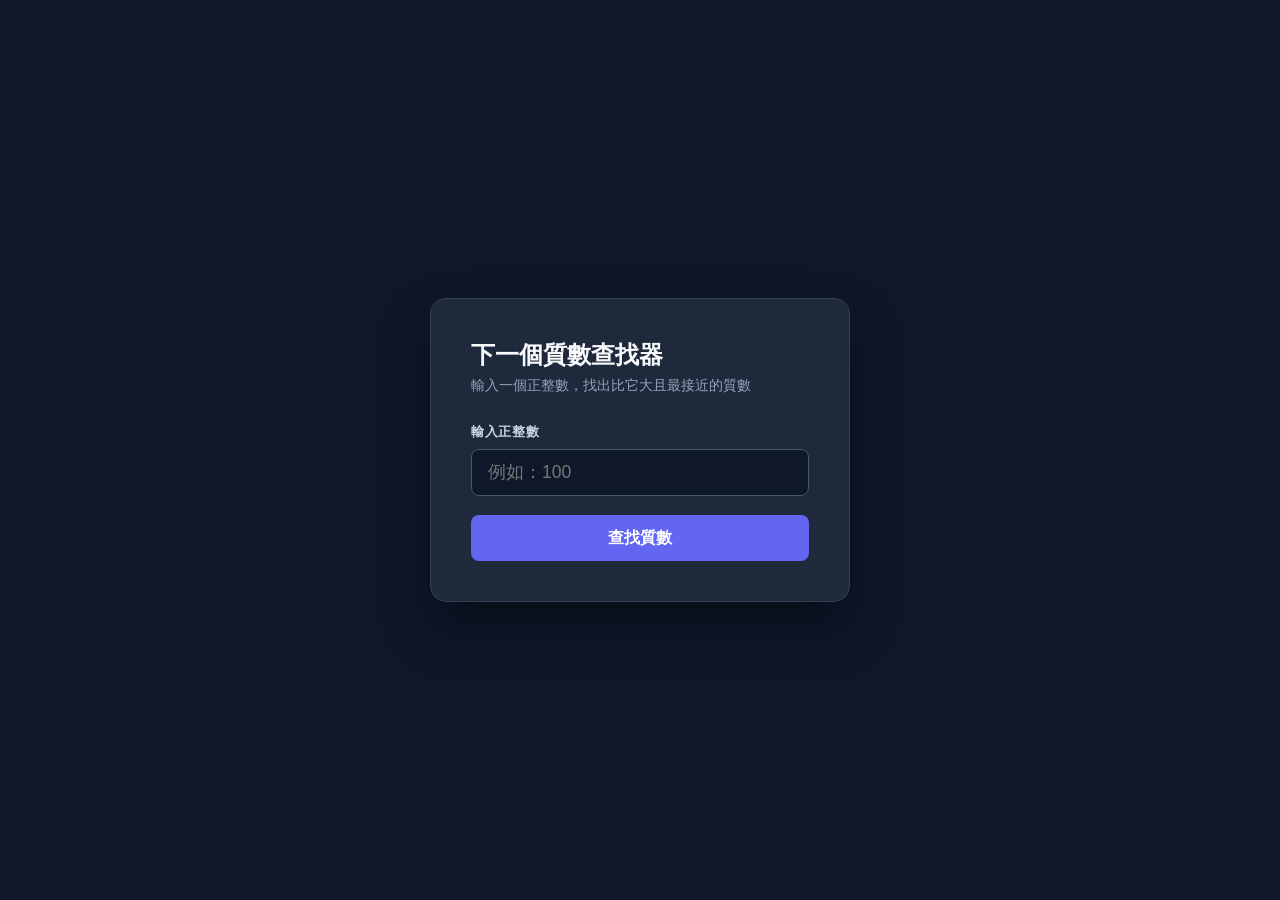
<file: Web-App/test/index.html>
<!DOCTYPE html>
<html lang="zh-TW">
<head>
  <meta charset="UTF-8" />
  <meta name="viewport" content="width=device-width, initial-scale=1.0" />
  <title>下一個質數查找器</title>
  <style>
    * { box-sizing: border-box; margin: 0; padding: 0; }

    body {
      font-family: 'Segoe UI', system-ui, sans-serif;
      background: #0f172a;
      color: #e2e8f0;
      min-height: 100vh;
      display: flex;
      align-items: center;
      justify-content: center;
    }

    .card {
      background: #1e293b;
      border: 1px solid #334155;
      border-radius: 16px;
      padding: 2.5rem;
      width: min(420px, 90vw);
      box-shadow: 0 25px 50px rgba(0,0,0,0.4);
    }

    h1 {
      font-size: 1.5rem;
      font-weight: 700;
      color: #f8fafc;
      margin-bottom: 0.4rem;
    }

    p.subtitle {
      font-size: 0.875rem;
      color: #94a3b8;
      margin-bottom: 1.8rem;
    }

    label {
      display: block;
      font-size: 0.8rem;
      font-weight: 600;
      color: #cbd5e1;
      margin-bottom: 0.5rem;
      text-transform: uppercase;
      letter-spacing: 0.05em;
    }

    input[type="text"] {
      width: 100%;
      padding: 0.75rem 1rem;
      background: #0f172a;
      border: 1px solid #475569;
      border-radius: 8px;
      color: #f1f5f9;
      font-size: 1.1rem;
      outline: none;
      transition: border-color 0.2s;
    }

    input[type="text"]:focus {
      border-color: #6366f1;
      box-shadow: 0 0 0 3px rgba(99,102,241,0.2);
    }

    button {
      margin-top: 1.2rem;
      width: 100%;
      padding: 0.8rem;
      background: #6366f1;
      color: #fff;
      border: none;
      border-radius: 8px;
      font-size: 1rem;
      font-weight: 600;
      cursor: pointer;
      transition: background 0.2s, transform 0.1s;
    }

    button:hover { background: #4f46e5; }
    button:active { transform: scale(0.98); }

    .result {
      margin-top: 1.6rem;
      padding: 1.2rem;
      border-radius: 10px;
      text-align: center;
      display: none;
    }

    .result.success {
      background: #0d2d1e;
      border: 1px solid #16a34a;
      display: block;
    }

    .result.error {
      background: #2d0d0d;
      border: 1px solid #dc2626;
      display: block;
    }

    .result .label {
      font-size: 0.8rem;
      color: #94a3b8;
      margin-bottom: 0.3rem;
      text-transform: uppercase;
      letter-spacing: 0.05em;
    }

    .result .prime {
      font-size: 2.4rem;
      font-weight: 800;
      color: #4ade80;
      line-height: 1.1;
    }

    .result .info {
      font-size: 0.82rem;
      color: #64748b;
      margin-top: 0.5rem;
    }

    .result .error-msg {
      color: #f87171;
      font-size: 0.95rem;
    }
  </style>
</head>
<body>
  <div class="card">
    <h1>下一個質數查找器</h1>
    <p class="subtitle">輸入一個正整數，找出比它大且最接近的質數</p>

    <label for="numInput">輸入正整數</label>
    <input type="text" id="numInput" placeholder="例如：100" autocomplete="off" />

    <button onclick="findNextPrime()">查找質數</button>

    <div class="result" id="result"></div>
  </div>

  <script>
    document.getElementById('numInput').addEventListener('keydown', function(e) {
      if (e.key === 'Enter') findNextPrime();
    });

    function isPrime(n) {
      if (n < 2) return false;
      if (n === 2) return true;
      if (n % 2 === 0) return false;
      for (let i = 3; i * i <= n; i += 2) {
        if (n % i === 0) return false;
      }
      return true;
    }

    function findNextPrime() {
      const raw = document.getElementById('numInput').value.trim();
      const resultEl = document.getElementById('result');

      const n = Number(raw);

      if (!raw || !Number.isInteger(n) || n < 1 || n > 1e15) {
        resultEl.className = 'result error';
        resultEl.innerHTML = '<span class="error-msg">請輸入有效的正整數（1 ~ 10¹⁵）</span>';
        return;
      }

      // 從 n+1 往上找第一個質數
      let candidate = Math.floor(n) + 1;
      while (!isPrime(candidate)) {
        candidate++;
      }

      const diff = candidate - n;
      resultEl.className = 'result success';
      resultEl.innerHTML = `
        <div class="label">比 ${n.toLocaleString()} 大的最近質數</div>
        <div class="prime">${candidate.toLocaleString()}</div>
        <div class="info">差距：${diff.toLocaleString()} 個數</div>
      `;
    }
  </script>
</body>
</html>
</file>
